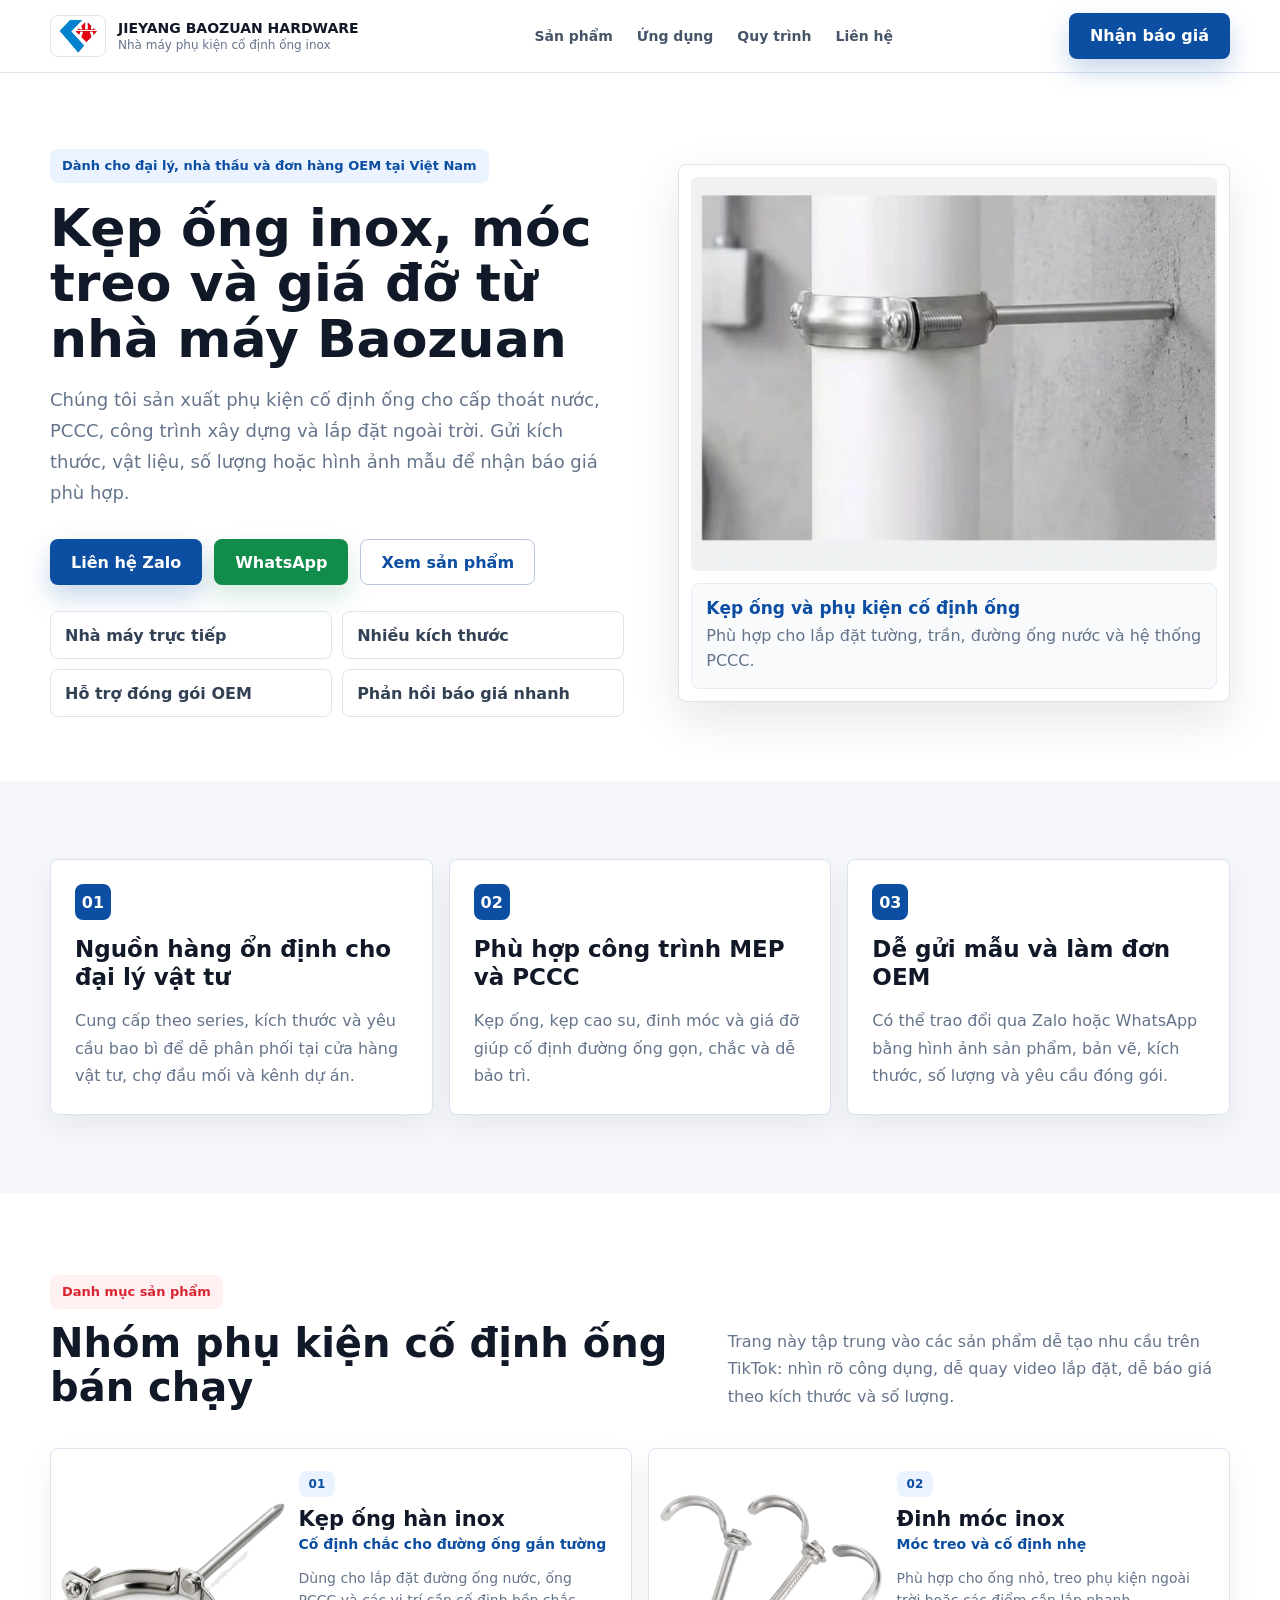
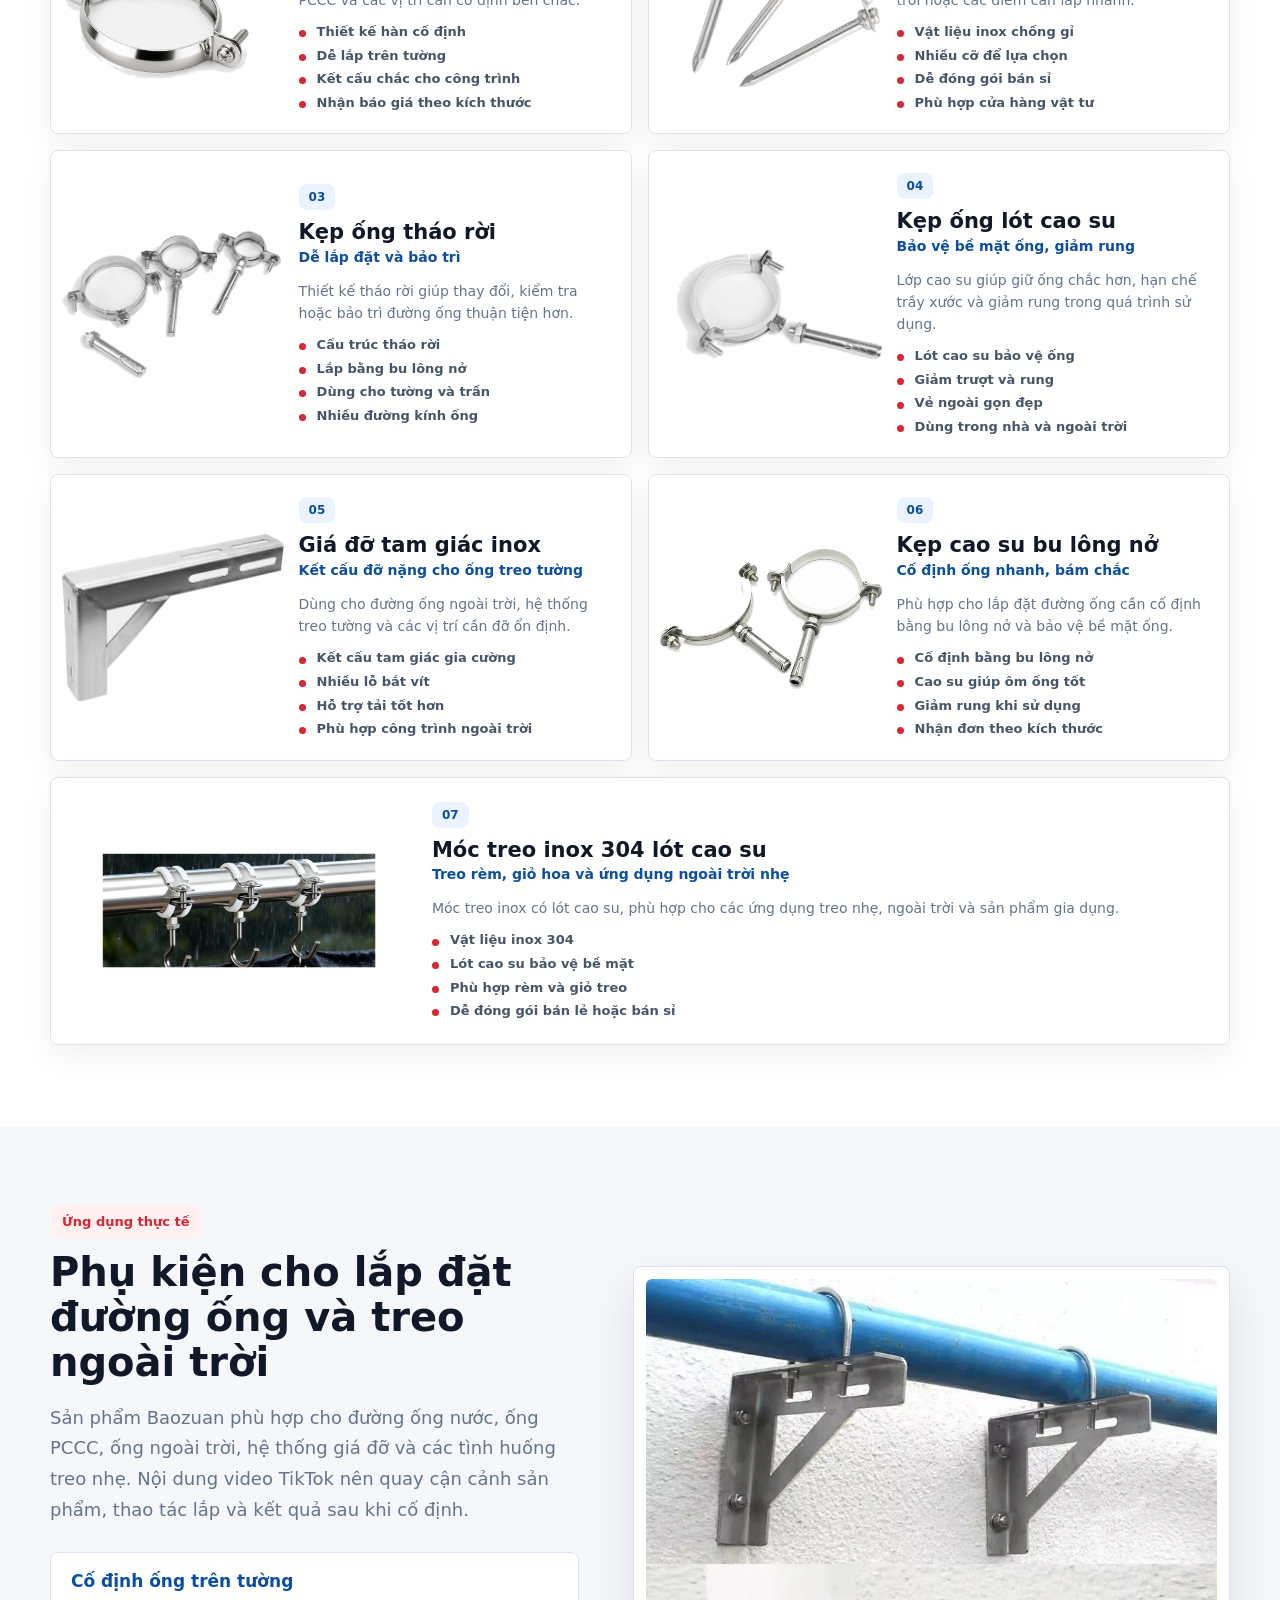
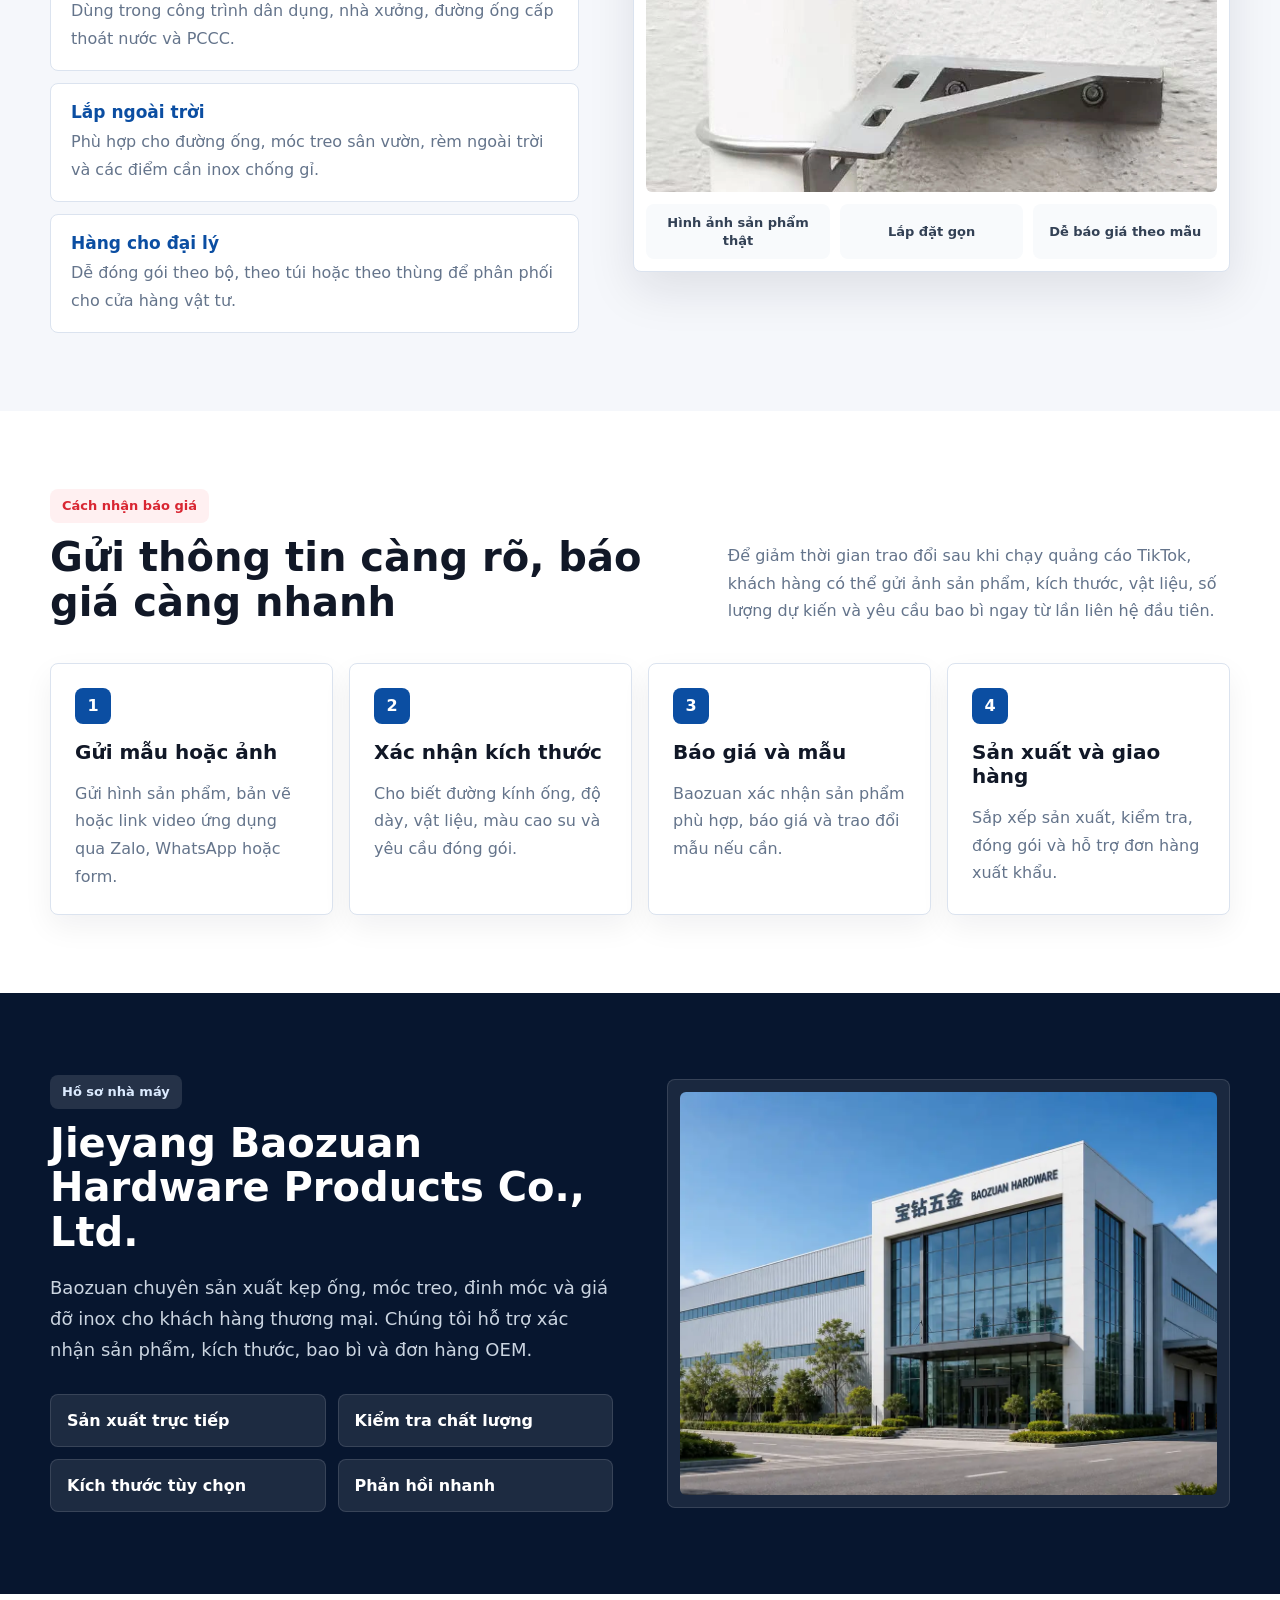
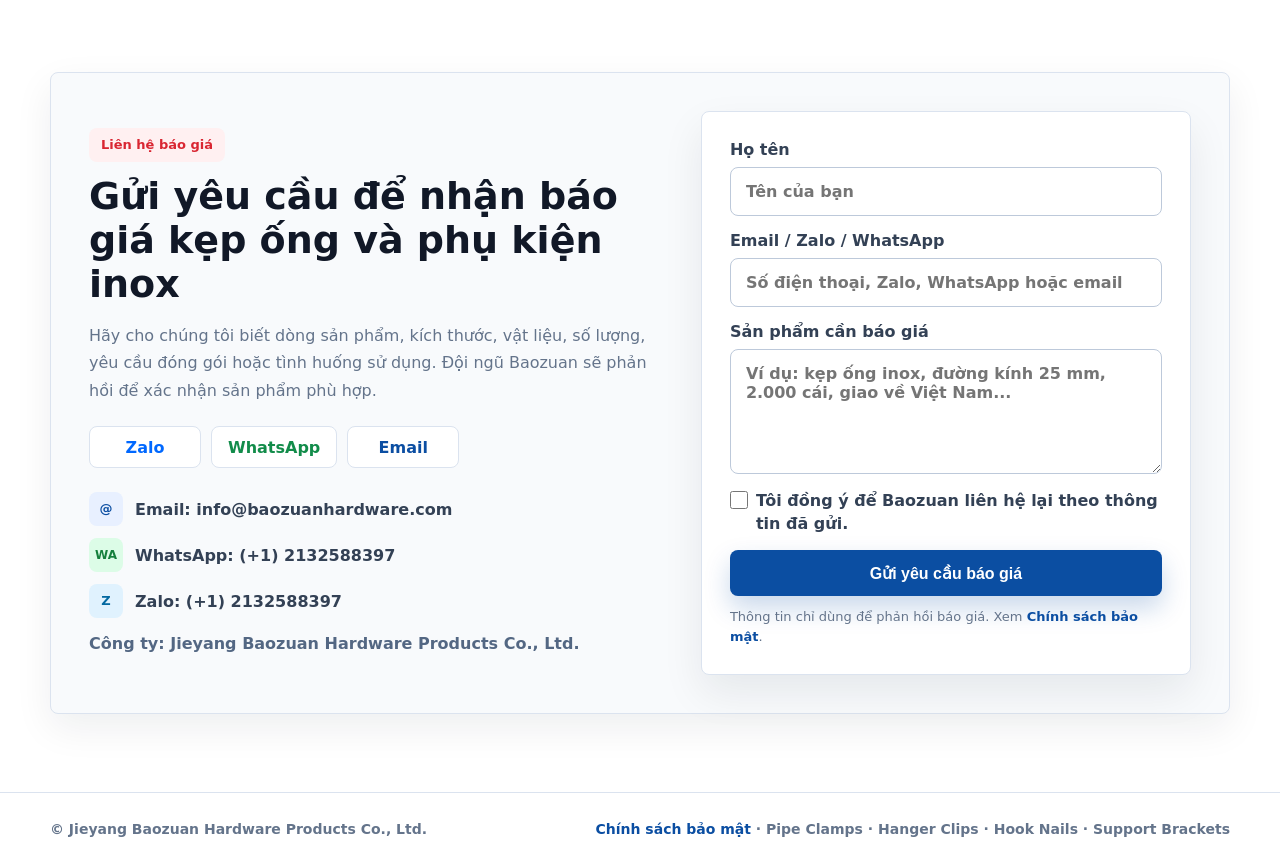
<file: 测试/index.html>
<!DOCTYPE html>
<html lang="vi">
<head>
  <meta charset="UTF-8" />
  <meta name="viewport" content="width=device-width, initial-scale=1.0" />
  <title>Baozuan Hardware | Kẹp ống inox, móc treo & giá đỡ cho thị trường Việt Nam</title>
  <meta name="description" content="Jieyang Baozuan Hardware sản xuất kẹp ống inox, kẹp cao su, móc treo, đinh móc và giá đỡ cho đại lý vật tư, nhà thầu MEP, công trình cấp thoát nước và PCCC tại Việt Nam." />
  <meta name="robots" content="index, follow" />
  <link rel="canonical" href="https://baozuanhardware.com/" />
  <meta property="og:type" content="website" />
  <meta property="og:title" content="Baozuan Hardware | Kẹp ống inox cho dự án và đại lý tại Việt Nam" />
  <meta property="og:description" content="Nhà máy sản xuất kẹp ống inox, móc treo, đinh móc và giá đỡ. Nhận báo giá nhanh qua Zalo, WhatsApp hoặc form yêu cầu." />
  <meta property="og:image" content="https://baozuanhardware.com/assets/hero_clamp.webp" />
  <meta property="og:url" content="https://baozuanhardware.com/" />
  <link rel="stylesheet" href="style.css" />
</head>
<body>
  <header class="site-header">
    <div class="container header-inner">
      <a class="brand" href="#top" aria-label="Baozuan Hardware">
        <span class="brand-mark"><img src="assets/logo.png" alt="Baozuan Hardware logo" /></span>
        <span>
          <strong>JIEYANG BAOZUAN HARDWARE</strong>
          <small>Nhà máy phụ kiện cố định ống inox</small>
        </span>
      </a>
      <nav class="main-nav" aria-label="Điều hướng chính">
        <a href="#products">Sản phẩm</a>
        <a href="#applications">Ứng dụng</a>
        <a href="#process">Quy trình</a>
        <a href="#contact">Liên hệ</a>
      </nav>
      <a class="btn btn-primary header-btn" href="#contact" data-track="Header Quote">Nhận báo giá</a>
    </div>
  </header>

  <main id="top">
    <section class="hero section-white">
      <div class="container hero-grid">
        <div class="hero-copy">
          <span class="eyebrow">Dành cho đại lý, nhà thầu và đơn hàng OEM tại Việt Nam</span>
          <h1>Kẹp ống inox, móc treo và giá đỡ từ nhà máy Baozuan</h1>
          <p class="lead">Chúng tôi sản xuất phụ kiện cố định ống cho cấp thoát nước, PCCC, công trình xây dựng và lắp đặt ngoài trời. Gửi kích thước, vật liệu, số lượng hoặc hình ảnh mẫu để nhận báo giá phù hợp.</p>
          <div class="hero-actions">
            <a class="btn btn-primary" href="https://zalo.me/12132588397" target="_blank" rel="noopener" data-track="Zalo Hero">Liên hệ Zalo</a>
            <a class="btn btn-whatsapp" href="https://wa.me/12132588397?text=Hello%20Baozuan%20Hardware%2C%20I%20need%20a%20quotation%20for%20pipe%20clamps." target="_blank" rel="noopener" data-track="WhatsApp Hero">WhatsApp</a>
            <a class="btn btn-secondary" href="#products" data-track="View Products">Xem sản phẩm</a>
          </div>
          <div class="hero-badges" aria-label="Lợi thế chính">
            <span>Nhà máy trực tiếp</span>
            <span>Nhiều kích thước</span>
            <span>Hỗ trợ đóng gói OEM</span>
            <span>Phản hồi báo giá nhanh</span>
          </div>
        </div>
        <div class="hero-media">
          <img src="assets/hero_clamp.webp" alt="Kẹp ống inox cố định trên tường" />
          <div class="media-caption">
            <strong>Kẹp ống và phụ kiện cố định ống</strong>
            <span>Phù hợp cho lắp đặt tường, trần, đường ống nước và hệ thống PCCC.</span>
          </div>
        </div>
      </div>
    </section>

    <section class="market-fit">
      <div class="container fit-grid">
        <article class="fit-item">
          <span>01</span>
          <h2>Nguồn hàng ổn định cho đại lý vật tư</h2>
          <p>Cung cấp theo series, kích thước và yêu cầu bao bì để dễ phân phối tại cửa hàng vật tư, chợ đầu mối và kênh dự án.</p>
        </article>
        <article class="fit-item">
          <span>02</span>
          <h2>Phù hợp công trình MEP và PCCC</h2>
          <p>Kẹp ống, kẹp cao su, đinh móc và giá đỡ giúp cố định đường ống gọn, chắc và dễ bảo trì.</p>
        </article>
        <article class="fit-item">
          <span>03</span>
          <h2>Dễ gửi mẫu và làm đơn OEM</h2>
          <p>Có thể trao đổi qua Zalo hoặc WhatsApp bằng hình ảnh sản phẩm, bản vẽ, kích thước, số lượng và yêu cầu đóng gói.</p>
        </article>
      </div>
    </section>

    <section id="products" class="products section-white">
      <div class="container">
        <div class="section-heading two-col">
          <div>
            <span class="eyebrow red">Danh mục sản phẩm</span>
            <h2>Nhóm phụ kiện cố định ống bán chạy</h2>
          </div>
          <p>Trang này tập trung vào các sản phẩm dễ tạo nhu cầu trên TikTok: nhìn rõ công dụng, dễ quay video lắp đặt, dễ báo giá theo kích thước và số lượng.</p>
        </div>

        <div class="product-grid">
          <article class="product-card">
            <img src="assets/weld_on_pipe_clamp.webp" alt="Kẹp ống inox hàn cố định" />
            <div class="product-body">
              <span class="product-no">01</span>
              <h3>Kẹp ống hàn inox</h3>
              <p class="subtitle">Cố định chắc cho đường ống gắn tường</p>
              <p>Dùng cho lắp đặt đường ống nước, ống PCCC và các vị trí cần cố định bền chắc.</p>
              <ul>
                <li>Thiết kế hàn cố định</li>
                <li>Dễ lắp trên tường</li>
                <li>Kết cấu chắc cho công trình</li>
                <li>Nhận báo giá theo kích thước</li>
              </ul>
            </div>
          </article>

          <article class="product-card">
            <img src="assets/hook_nail.webp" alt="Đinh móc inox dùng cố định ống" />
            <div class="product-body">
              <span class="product-no">02</span>
              <h3>Đinh móc inox</h3>
              <p class="subtitle">Móc treo và cố định nhẹ</p>
              <p>Phù hợp cho ống nhỏ, treo phụ kiện ngoài trời hoặc các điểm cần lắp nhanh.</p>
              <ul>
                <li>Vật liệu inox chống gỉ</li>
                <li>Nhiều cỡ để lựa chọn</li>
                <li>Dễ đóng gói bán sỉ</li>
                <li>Phù hợp cửa hàng vật tư</li>
              </ul>
            </div>
          </article>

          <article class="product-card">
            <img src="assets/detachable_pipe_clamp.webp" alt="Kẹp ống tháo rời có bu lông nở" />
            <div class="product-body">
              <span class="product-no">03</span>
              <h3>Kẹp ống tháo rời</h3>
              <p class="subtitle">Dễ lắp đặt và bảo trì</p>
              <p>Thiết kế tháo rời giúp thay đổi, kiểm tra hoặc bảo trì đường ống thuận tiện hơn.</p>
              <ul>
                <li>Cấu trúc tháo rời</li>
                <li>Lắp bằng bu lông nở</li>
                <li>Dùng cho tường và trần</li>
                <li>Nhiều đường kính ống</li>
              </ul>
            </div>
          </article>

          <article class="product-card">
            <img src="assets/rubber_lined_pipe_clamp.webp" alt="Kẹp ống inox lót cao su" />
            <div class="product-body">
              <span class="product-no">04</span>
              <h3>Kẹp ống lót cao su</h3>
              <p class="subtitle">Bảo vệ bề mặt ống, giảm rung</p>
              <p>Lớp cao su giúp giữ ống chắc hơn, hạn chế trầy xước và giảm rung trong quá trình sử dụng.</p>
              <ul>
                <li>Lót cao su bảo vệ ống</li>
                <li>Giảm trượt và rung</li>
                <li>Vẻ ngoài gọn đẹp</li>
                <li>Dùng trong nhà và ngoài trời</li>
              </ul>
            </div>
          </article>

          <article class="product-card">
            <img src="assets/support_brace.webp" alt="Giá đỡ tam giác inox cho đường ống" />
            <div class="product-body">
              <span class="product-no">05</span>
              <h3>Giá đỡ tam giác inox</h3>
              <p class="subtitle">Kết cấu đỡ nặng cho ống treo tường</p>
              <p>Dùng cho đường ống ngoài trời, hệ thống treo tường và các vị trí cần đỡ ổn định.</p>
              <ul>
                <li>Kết cấu tam giác gia cường</li>
                <li>Nhiều lỗ bắt vít</li>
                <li>Hỗ trợ tải tốt hơn</li>
                <li>Phù hợp công trình ngoài trời</li>
              </ul>
            </div>
          </article>

          <article class="product-card">
            <img src="assets/hanger_clip.webp" alt="Kẹp ống lót cao su có bu lông nở" />
            <div class="product-body">
              <span class="product-no">06</span>
              <h3>Kẹp cao su bu lông nở</h3>
              <p class="subtitle">Cố định ống nhanh, bám chắc</p>
              <p>Phù hợp cho lắp đặt đường ống cần cố định bằng bu lông nở và bảo vệ bề mặt ống.</p>
              <ul>
                <li>Cố định bằng bu lông nở</li>
                <li>Cao su giúp ôm ống tốt</li>
                <li>Giảm rung khi sử dụng</li>
                <li>Nhận đơn theo kích thước</li>
              </ul>
            </div>
          </article>

          <article class="product-card wide-card">
            <img src="assets/hanging_hook.webp" alt="Móc treo inox 304 lót cao su" />
            <div class="product-body">
              <span class="product-no">07</span>
              <h3>Móc treo inox 304 lót cao su</h3>
              <p class="subtitle">Treo rèm, giỏ hoa và ứng dụng ngoài trời nhẹ</p>
              <p>Móc treo inox có lót cao su, phù hợp cho các ứng dụng treo nhẹ, ngoài trời và sản phẩm gia dụng.</p>
              <ul>
                <li>Vật liệu inox 304</li>
                <li>Lót cao su bảo vệ bề mặt</li>
                <li>Phù hợp rèm và giỏ treo</li>
                <li>Dễ đóng gói bán lẻ hoặc bán sỉ</li>
              </ul>
            </div>
          </article>
        </div>
      </div>
    </section>

    <section id="applications" class="applications">
      <div class="container application-grid">
        <div>
          <span class="eyebrow red">Ứng dụng thực tế</span>
          <h2>Phụ kiện cho lắp đặt đường ống và treo ngoài trời</h2>
          <p class="lead">Sản phẩm Baozuan phù hợp cho đường ống nước, ống PCCC, ống ngoài trời, hệ thống giá đỡ và các tình huống treo nhẹ. Nội dung video TikTok nên quay cận cảnh sản phẩm, thao tác lắp và kết quả sau khi cố định.</p>
          <div class="application-list">
            <div>
              <strong>Cố định ống trên tường</strong>
              <p>Dùng trong công trình dân dụng, nhà xưởng, đường ống cấp thoát nước và PCCC.</p>
            </div>
            <div>
              <strong>Lắp ngoài trời</strong>
              <p>Phù hợp cho đường ống, móc treo sân vườn, rèm ngoài trời và các điểm cần inox chống gỉ.</p>
            </div>
            <div>
              <strong>Hàng cho đại lý</strong>
              <p>Dễ đóng gói theo bộ, theo túi hoặc theo thùng để phân phối cho cửa hàng vật tư.</p>
            </div>
          </div>
        </div>
        <div class="image-panel">
          <img src="assets/application.webp" alt="Ứng dụng lắp đặt phụ kiện cố định ống" />
          <div class="panel-tags">
            <span>Hình ảnh sản phẩm thật</span>
            <span>Lắp đặt gọn</span>
            <span>Dễ báo giá theo mẫu</span>
          </div>
        </div>
      </div>
    </section>

    <section id="process" class="process-section section-white">
      <div class="container">
        <div class="section-heading two-col">
          <div>
            <span class="eyebrow red">Cách nhận báo giá</span>
            <h2>Gửi thông tin càng rõ, báo giá càng nhanh</h2>
          </div>
          <p>Để giảm thời gian trao đổi sau khi chạy quảng cáo TikTok, khách hàng có thể gửi ảnh sản phẩm, kích thước, vật liệu, số lượng dự kiến và yêu cầu bao bì ngay từ lần liên hệ đầu tiên.</p>
        </div>
        <div class="process-grid">
          <article>
            <span>1</span>
            <h3>Gửi mẫu hoặc ảnh</h3>
            <p>Gửi hình sản phẩm, bản vẽ hoặc link video ứng dụng qua Zalo, WhatsApp hoặc form.</p>
          </article>
          <article>
            <span>2</span>
            <h3>Xác nhận kích thước</h3>
            <p>Cho biết đường kính ống, độ dày, vật liệu, màu cao su và yêu cầu đóng gói.</p>
          </article>
          <article>
            <span>3</span>
            <h3>Báo giá và mẫu</h3>
            <p>Baozuan xác nhận sản phẩm phù hợp, báo giá và trao đổi mẫu nếu cần.</p>
          </article>
          <article>
            <span>4</span>
            <h3>Sản xuất và giao hàng</h3>
            <p>Sắp xếp sản xuất, kiểm tra, đóng gói và hỗ trợ đơn hàng xuất khẩu.</p>
          </article>
        </div>
      </div>
    </section>

    <section id="factory" class="factory-section">
      <div class="container factory-grid">
        <div>
          <span class="eyebrow light">Hồ sơ nhà máy</span>
          <h2>Jieyang Baozuan Hardware Products Co., Ltd.</h2>
          <p class="lead">Baozuan chuyên sản xuất kẹp ống, móc treo, đinh móc và giá đỡ inox cho khách hàng thương mại. Chúng tôi hỗ trợ xác nhận sản phẩm, kích thước, bao bì và đơn hàng OEM.</p>
          <div class="factory-points">
            <span>Sản xuất trực tiếp</span>
            <span>Kiểm tra chất lượng</span>
            <span>Kích thước tùy chọn</span>
            <span>Phản hồi nhanh</span>
          </div>
        </div>
        <div class="factory-image">
          <img src="assets/factory.webp" alt="Nhà máy và xưởng sản xuất Baozuan Hardware" />
        </div>
      </div>
    </section>

    <section id="contact" class="contact section-white">
      <div class="container contact-card">
        <div>
          <span class="eyebrow red">Liên hệ báo giá</span>
          <h2>Gửi yêu cầu để nhận báo giá kẹp ống và phụ kiện inox</h2>
          <p>Hãy cho chúng tôi biết dòng sản phẩm, kích thước, vật liệu, số lượng, yêu cầu đóng gói hoặc tình huống sử dụng. Đội ngũ Baozuan sẽ phản hồi để xác nhận sản phẩm phù hợp.</p>
          <div class="quick-contact" aria-label="Liên hệ nhanh">
            <a href="https://zalo.me/12132588397" target="_blank" rel="noopener" data-track="Zalo Contact">Zalo</a>
            <a href="https://wa.me/12132588397?text=Hello%20Baozuan%20Hardware%2C%20I%20need%20a%20quotation%20for%20pipe%20clamps." target="_blank" rel="noopener" data-track="WhatsApp Contact">WhatsApp</a>
            <a href="mailto:info@baozuanhardware.com" data-track="Email Contact">Email</a>
          </div>
          <div class="contact-info">
            <p class="contact-line"><span class="contact-icon email-icon" aria-hidden="true">@</span><span><strong>Email:</strong> info@baozuanhardware.com</span></p>
            <p class="contact-line"><span class="contact-icon whatsapp-icon" aria-hidden="true">WA</span><span><strong>WhatsApp:</strong> (+1) 2132588397</span></p>
            <p class="contact-line"><span class="contact-icon zalo-icon" aria-hidden="true">Z</span><span><strong>Zalo:</strong> (+1) 2132588397</span></p>
            <p class="company-line"><strong>Công ty:</strong> Jieyang Baozuan Hardware Products Co., Ltd.</p>
          </div>
        </div>
        <form class="inquiry-form" id="inquiryForm" autocomplete="on" novalidate>
          <input class="hp-field" type="text" name="company" tabindex="-1" autocomplete="off" aria-hidden="true" />
          <label>
            Họ tên
            <input type="text" name="name" placeholder="Tên của bạn" required minlength="2" />
          </label>
          <label>
            Email / Zalo / WhatsApp
            <input type="text" name="contact" placeholder="Số điện thoại, Zalo, WhatsApp hoặc email" required />
          </label>
          <label>
            Sản phẩm cần báo giá
            <textarea name="message" rows="5" placeholder="Ví dụ: kẹp ống inox, đường kính 25 mm, 2.000 cái, giao về Việt Nam..." required minlength="10"></textarea>
          </label>
          <label class="consent-line">
            <input type="checkbox" name="consent" value="yes" required />
            <span>Tôi đồng ý để Baozuan liên hệ lại theo thông tin đã gửi.</span>
          </label>
          <button class="btn btn-primary" type="submit" data-track="Submit Inquiry">Gửi yêu cầu báo giá</button>
          <p class="privacy-note">Thông tin chỉ dùng để phản hồi báo giá. Xem <a href="privacy.html">Chính sách bảo mật</a>.</p>
          <p class="form-status" id="formStatus" role="status" aria-live="polite"></p>
        </form>
      </div>
    </section>
  </main>

  <div class="mobile-cta" aria-label="Liên hệ nhanh trên di động">
    <a href="https://zalo.me/12132588397" target="_blank" rel="noopener" data-track="Mobile Zalo">Zalo</a>
    <a href="https://wa.me/12132588397?text=Hello%20Baozuan%20Hardware%2C%20I%20need%20a%20quotation%20for%20pipe%20clamps." target="_blank" rel="noopener" data-track="Mobile WhatsApp">WhatsApp</a>
    <a href="#contact" data-track="Mobile Form">Báo giá</a>
  </div>

  <footer class="site-footer">
    <div class="container footer-inner">
      <p>© Jieyang Baozuan Hardware Products Co., Ltd.</p>
      <p><a href="privacy.html">Chính sách bảo mật</a> · Pipe Clamps · Hanger Clips · Hook Nails · Support Brackets</p>
    </div>
  </footer>

  <script src="assets/inquiry.js" defer></script>
</body>
</html>
</file>
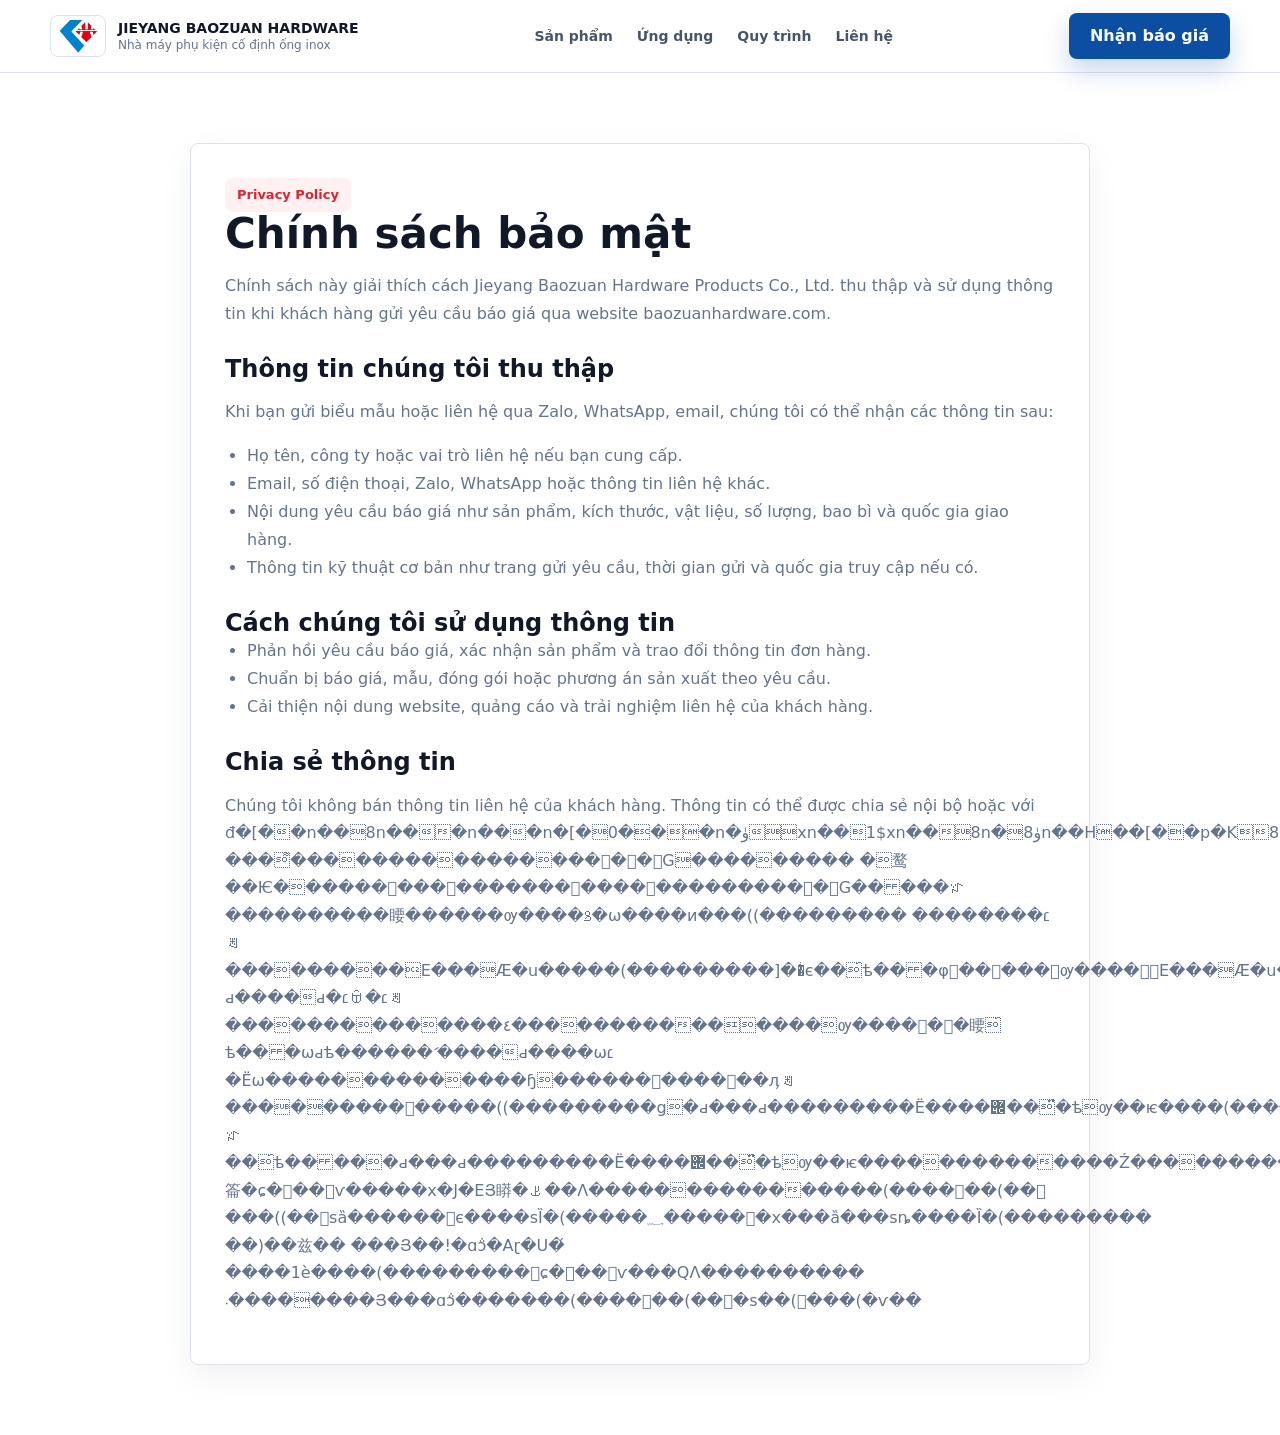
<file: 测试/privacy.html>
<!DOCTYPE html>
<html lang="vi">
<head>
  <meta charset="UTF-8" />
  <meta name="viewport" content="width=device-width, initial-scale=1.0" />
  <title>Chính sách bảo mật | Baozuan Hardware</title>
  <meta name="description" content="Chính sách bảo mật của Jieyang Baozuan Hardware Products Co., Ltd. cho biểu mẫu liên hệ và yêu cầu báo giá." />
  <meta name="robots" content="index, follow" />
  <link rel="canonical" href="https://baozuanhardware.com/privacy.html" />
  <link rel="stylesheet" href="style.css" />
</head>
<body>
  <header class="site-header">
    <div class="container header-inner">
      <a class="brand" href="index.html#top" aria-label="Baozuan Hardware">
        <span class="brand-mark"><img src="assets/logo.png" alt="Baozuan Hardware logo" /></span>
        <span>
          <strong>JIEYANG BAOZUAN HARDWARE</strong>
          <small>Nhà máy phụ kiện cố định ống inox</small>
        </span>
      </a>
      <nav class="main-nav" aria-label="Điều hướng chính">
        <a href="index.html#products">Sản phẩm</a>
        <a href="index.html#applications">Ứng dụng</a>
        <a href="index.html#process">Quy trình</a>
        <a href="index.html#contact">Liên hệ</a>
      </nav>
      <a class="btn btn-primary header-btn" href="index.html#contact">Nhận báo giá</a>
    </div>
  </header>

  <main class="privacy-page section-white">
    <div class="container privacy-card">
      <span class="eyebrow red">Privacy Policy</span>
      <h1>Chính sách bảo mật</h1>
      <p>Chính sách này giải thích cách Jieyang Baozuan Hardware Products Co., Ltd. thu thập và sử dụng thông tin khi khách hàng gửi yêu cầu báo giá qua website baozuanhardware.com.</p>

      <h2>Thông tin chúng tôi thu thập</h2>
      <p>Khi bạn gửi biểu mẫu hoặc liên hệ qua Zalo, WhatsApp, email, chúng tôi có thể nhận các thông tin sau:</p>
      <ul>
        <li>Họ tên, công ty hoặc vai trò liên hệ nếu bạn cung cấp.</li>
        <li>Email, số điện thoại, Zalo, WhatsApp hoặc thông tin liên hệ khác.</li>
        <li>Nội dung yêu cầu báo giá như sản phẩm, kích thước, vật liệu, số lượng, bao bì và quốc gia giao hàng.</li>
        <li>Thông tin kỹ thuật cơ bản như trang gửi yêu cầu, thời gian gửi và quốc gia truy cập nếu có.</li>
      </ul>

      <h2>Cách chúng tôi sử dụng thông tin</h2>
      <ul>
        <li>Phản hồi yêu cầu báo giá, xác nhận sản phẩm và trao đổi thông tin đơn hàng.</li>
        <li>Chuẩn bị báo giá, mẫu, đóng gói hoặc phương án sản xuất theo yêu cầu.</li>
        <li>Cải thiện nội dung website, quảng cáo và trải nghiệm liên hệ của khách hàng.</li>
      </ul>

      <h2>Chia sẻ thông tin</h2>
      <p>Chúng tôi không bán thông tin liên hệ của khách hàng. Thông tin có thể được chia sẻ nội bộ hoặc với đ�[��n��8n���n���n�[�0���n�ۈxn��1$xn��8n�ۈ8n��H��[��p�K8n�H0�H1$j��:�r�v���������v2GW�G,:���rF���rƜ:����r���ࠢƃ#��kRG.��l:.�6�n�s���#���F�;F�rF���:�R>�wR,:�v�:IÆ���ԁ�ɽ�������ѣ��E����������������ѹ�����ɽ���ѣ��u���������ꝸ�ѡ����ЃG��������͌������������������G����������鹜��Ѥ������������������������������G�����ꅸ����������䁏������ѹ����ꝸ�ѡ����и���((�����������������׆ꍹ���������E���Æ�u�����(���������]��ͥє��́ѣ���φ�����ѹ����E���Æ�u�������Q��Q���A�ᕰ�����݌��ѹ����������������ԁ�Æ��G�������ԁ����ԁ�׆ꌁ�׆ꍹ��������������٤���������������ѹ������䁏́ѣ���ѡԁѣ����������ԁ����ѡ׆�Ёѡ��������������ɧ������������ӆꍹ��������������((���������g�ԁ���ԁ���������Ё����݌��̈́�ѣѹ��ѥ����(����������ꅸ��́ѣ�����ԁ���ԁ���������Ё����݌��̈́�ѣѹ��ѥ��������������Ź����������������ӆ�m����������Յ���ɑ݅ɔ��������((�������������͠�Mյ�������(���������]��������Ё���х�Ё��х��́�����սхѥ���ɕ�եɕ����́����Ѽ�ɕ������Ѽ����եɥ�̰��ɕ��ɔ��սхѥ��̰�������Ё�ɑ��̰����ɽٔ�ѡ��ݕ�ͥє�����������ɔ���ٕ�ѥͥ�����ə�ɵ������]�������Ё͕������ѽ��ȁ���х�Ё����ɵ�ѥ����Q������є��ȁ����є���ȁ����ɵ�ѥ�������х�Ё��������Յ���ɑ݅ɔ��������((���������񄁍�����Ѹ��Ѹ�͕������䈁�ɕ�􉥹��๡ѵ�����х�Ј�EՅ䁳�ꅤ��Ʌ����������������(����𽑥��(��𽵅���((��񙽽ѕȁ������ͥє����ѕȈ�(�����؁�����􉍽�х���ȁ���ѕȵ����Ȉ�(���������
��)��兹��	���Յ��!�ɑ݅ɔ�Aɽ�Ս�́����1ѐ����(���������񄁡ɕ�􉥹��๡ѵ���QɅ����������
܁��������Յ���ɑ݅ɔ�������(����𽑥��(��𽙽�ѕ��(𽉽���(�ѵ��
</file>
<file: 测试/style.css>
:root {
  --blue: #0b4ea2;
  --blue-dark: #073977;
  --red: #d92632;
  --green: #128c4a;
  --ink: #111827;
  --text: #243244;
  --muted: #64748b;
  --line: #dbe3ef;
  --soft: #f5f7fb;
  --card: #ffffff;
  --shadow: 0 18px 48px rgba(15, 23, 42, 0.1);
}

* { box-sizing: border-box; }
html { scroll-behavior: smooth; }
body {
  margin: 0;
  font-family: Inter, ui-sans-serif, system-ui, -apple-system, BlinkMacSystemFont, "Segoe UI", Arial, sans-serif;
  background: var(--soft);
  color: var(--text);
}
body,
input,
textarea,
button { font-size: 16px; }
img { max-width: 100%; display: block; }
a { color: inherit; text-decoration: none; }
.container { width: min(1180px, calc(100% - 40px)); margin: 0 auto; }
.section-white { background: #fff; }

.site-header {
  position: sticky;
  top: 0;
  z-index: 20;
  background: rgba(255, 255, 255, 0.94);
  border-bottom: 1px solid var(--line);
  backdrop-filter: blur(14px);
}
.header-inner {
  display: flex;
  align-items: center;
  justify-content: space-between;
  gap: 22px;
  min-height: 72px;
}
.brand {
  display: inline-flex;
  align-items: center;
  gap: 12px;
  min-width: 0;
}
.brand-mark {
  width: 56px;
  height: 42px;
  border: 1px solid var(--line);
  border-radius: 8px;
  display: grid;
  place-items: center;
  background: #fff;
  flex: 0 0 auto;
  overflow: hidden;
}
.brand-mark img {
  width: 48px;
  height: 34px;
  object-fit: contain;
}
.brand strong {
  display: block;
  color: var(--ink);
  font-size: 14px;
  letter-spacing: 0;
  white-space: nowrap;
}
.brand small {
  display: block;
  margin-top: 2px;
  color: var(--muted);
  font-size: 12px;
  line-height: 1.25;
}
.main-nav {
  display: flex;
  align-items: center;
  gap: 24px;
  color: #475569;
  font-weight: 750;
  font-size: 14px;
}
.main-nav a:hover { color: var(--blue); }

.btn {
  display: inline-flex;
  align-items: center;
  justify-content: center;
  min-height: 46px;
  padding: 0 20px;
  border-radius: 8px;
  border: 1px solid transparent;
  font-weight: 800;
  line-height: 1.2;
  text-align: center;
  cursor: pointer;
  transition: background 0.18s ease, border-color 0.18s ease, transform 0.18s ease;
}
.btn:hover { transform: translateY(-1px); }
.btn-primary { background: var(--blue); color: #fff; box-shadow: 0 12px 26px rgba(11, 78, 162, 0.22); }
.btn-primary:hover { background: var(--blue-dark); }
.btn-secondary { background: #fff; color: var(--blue); border-color: #b9c7dc; }
.btn-secondary:hover { border-color: var(--blue); }
.btn-whatsapp { background: var(--green); color: #fff; box-shadow: 0 12px 26px rgba(18, 140, 74, 0.18); }
.btn-whatsapp:hover { background: #0f783f; }

.hero { overflow: hidden; }
.hero-grid {
  display: grid;
  grid-template-columns: minmax(0, 1.02fr) minmax(360px, 0.98fr);
  gap: 54px;
  align-items: center;
  padding: 76px 0 64px;
}
.eyebrow {
  display: inline-flex;
  align-items: center;
  width: fit-content;
  max-width: 100%;
  padding: 8px 12px;
  border-radius: 8px;
  background: #eaf3ff;
  color: var(--blue);
  font-size: 13px;
  font-weight: 850;
  line-height: 1.35;
}
.eyebrow.red { background: #fff0f1; color: var(--red); }
.eyebrow.light { background: rgba(255, 255, 255, 0.12); color: #dbeafe; }
h1,
h2,
h3 {
  margin: 0;
  color: var(--ink);
  letter-spacing: 0;
}
h1 {
  margin-top: 18px;
  font-size: 52px;
  line-height: 1.07;
  max-width: 720px;
}
h2 {
  margin-top: 12px;
  font-size: 40px;
  line-height: 1.12;
}
h3 {
  font-size: 21px;
  line-height: 1.22;
}
p {
  color: var(--muted);
  line-height: 1.72;
}
.lead {
  font-size: 18px;
  max-width: 690px;
}
.hero-actions {
  display: flex;
  flex-wrap: wrap;
  gap: 12px;
  margin-top: 30px;
}
.hero-badges {
  display: grid;
  grid-template-columns: repeat(2, minmax(0, 1fr));
  gap: 10px;
  margin-top: 26px;
  max-width: 620px;
}
.hero-badges span {
  min-height: 48px;
  padding: 12px 14px;
  border: 1px solid var(--line);
  border-radius: 8px;
  background: #fff;
  color: #334155;
  font-weight: 800;
  display: flex;
  align-items: center;
}
.hero-media {
  position: relative;
  border: 1px solid var(--line);
  border-radius: 8px;
  background: #fff;
  box-shadow: var(--shadow);
  padding: 12px;
}
.hero-media img {
  width: 100%;
  aspect-ratio: 4 / 3;
  object-fit: cover;
  border-radius: 6px;
  background: #f8fafc;
}
.media-caption {
  display: grid;
  gap: 6px;
  margin-top: 12px;
  padding: 14px;
  border-radius: 8px;
  background: #f8fafc;
  border: 1px solid #e7edf6;
}
.media-caption strong {
  color: var(--blue);
  font-size: 17px;
}
.media-caption span {
  color: var(--muted);
  line-height: 1.55;
}

.market-fit,
.applications,
.process-section,
.contact { padding: 78px 0; }
.fit-grid {
  display: grid;
  grid-template-columns: repeat(3, minmax(0, 1fr));
  gap: 16px;
}
.fit-item {
  background: #fff;
  border: 1px solid var(--line);
  border-radius: 8px;
  padding: 24px;
  box-shadow: 0 12px 30px rgba(15, 23, 42, 0.06);
}
.fit-item span,
.process-grid span {
  display: inline-grid;
  place-items: center;
  width: 36px;
  height: 36px;
  border-radius: 8px;
  background: var(--blue);
  color: #fff;
  font-weight: 900;
  margin-bottom: 16px;
}
.fit-item h2 {
  margin: 0;
  font-size: 23px;
  line-height: 1.2;
}
.fit-item p { margin-bottom: 0; }

.products { padding: 82px 0; }
.section-heading { margin-bottom: 38px; }
.two-col {
  display: grid;
  grid-template-columns: minmax(0, 1fr) minmax(320px, 0.78fr);
  gap: 34px;
  align-items: end;
}
.two-col p {
  margin: 0;
  font-size: 16px;
}
.product-grid {
  display: grid;
  grid-template-columns: repeat(2, minmax(0, 1fr));
  gap: 16px;
}
.product-card {
  display: grid;
  grid-template-columns: minmax(190px, 0.42fr) minmax(0, 0.58fr);
  align-items: center;
  overflow: hidden;
  background: #fff;
  border: 1px solid var(--line);
  border-radius: 8px;
  box-shadow: 0 12px 32px rgba(15, 23, 42, 0.06);
}
.product-card img {
  width: min(100%, 240px);
  aspect-ratio: 1 / 1;
  object-fit: contain;
  margin: 18px auto;
  padding: 8px;
}
.product-body { padding: 22px 22px 22px 4px; }
.product-no {
  display: inline-flex;
  margin-bottom: 10px;
  background: #eaf3ff;
  color: var(--blue);
  font-weight: 900;
  padding: 6px 10px;
  border-radius: 8px;
  font-size: 12px;
}
.product-body h3 { font-size: 21px; }
.subtitle {
  color: var(--blue);
  font-weight: 850;
  margin: 7px 0 9px;
  line-height: 1.45;
  font-size: 14px;
}
.product-body > p {
  font-size: 14px;
  line-height: 1.58;
  margin: 0 0 12px;
}
.product-body ul {
  list-style: none;
  padding: 0;
  margin: 0;
  display: grid;
  gap: 6px;
}
.product-body li {
  position: relative;
  padding-left: 18px;
  color: #475569;
  font-size: 13px;
  line-height: 1.35;
  font-weight: 700;
}
.product-body li::before {
  content: "";
  position: absolute;
  left: 0;
  top: 0.55em;
  width: 7px;
  height: 7px;
  border-radius: 50%;
  background: var(--red);
}
.wide-card {
  grid-column: 1 / -1;
  grid-template-columns: minmax(220px, 0.32fr) minmax(0, 0.68fr);
}
.wide-card img {
  width: min(100%, 290px);
  max-height: 230px;
}

.application-grid {
  display: grid;
  grid-template-columns: minmax(0, 0.94fr) minmax(360px, 1.06fr);
  gap: 54px;
  align-items: center;
}
.application-list {
  display: grid;
  gap: 12px;
  margin-top: 26px;
}
.application-list div {
  padding: 18px 20px;
  border-radius: 8px;
  background: #fff;
  border: 1px solid var(--line);
}
.application-list strong {
  color: var(--blue);
  font-size: 17px;
}
.application-list p { margin: 6px 0 0; }
.image-panel {
  background: #fff;
  border: 1px solid var(--line);
  border-radius: 8px;
  padding: 12px;
  box-shadow: var(--shadow);
}
.image-panel img {
  width: 100%;
  border-radius: 6px;
  background: #f8fafc;
}
.panel-tags {
  display: grid;
  grid-template-columns: repeat(3, 1fr);
  gap: 10px;
  margin-top: 12px;
}
.panel-tags span {
  display: flex;
  align-items: center;
  justify-content: center;
  min-height: 46px;
  padding: 10px;
  border-radius: 8px;
  background: #f8fafc;
  color: #334155;
  font-weight: 800;
  text-align: center;
  font-size: 13px;
  line-height: 1.35;
}

.process-grid {
  display: grid;
  grid-template-columns: repeat(4, minmax(0, 1fr));
  gap: 16px;
}
.process-grid article {
  border: 1px solid var(--line);
  border-radius: 8px;
  padding: 24px;
  background: #fff;
  box-shadow: 0 12px 30px rgba(15, 23, 42, 0.06);
}
.process-grid h3 { font-size: 20px; }
.process-grid p { margin-bottom: 0; }

.factory-section {
  padding: 82px 0;
  background: #07162f;
  color: #fff;
}
.factory-section h2 { color: #fff; }
.factory-section p { color: #cbd5e1; }
.factory-grid {
  display: grid;
  grid-template-columns: minmax(0, 1fr) minmax(360px, 1fr);
  gap: 54px;
  align-items: center;
}
.factory-points {
  display: grid;
  grid-template-columns: repeat(2, minmax(0, 1fr));
  gap: 12px;
  margin-top: 28px;
}
.factory-points span {
  padding: 16px;
  border-radius: 8px;
  background: rgba(255, 255, 255, 0.09);
  border: 1px solid rgba(255, 255, 255, 0.12);
  font-weight: 850;
}
.factory-image {
  padding: 12px;
  border-radius: 8px;
  background: rgba(255, 255, 255, 0.08);
  border: 1px solid rgba(255, 255, 255, 0.12);
}
.factory-image img {
  border-radius: 6px;
  width: 100%;
  aspect-ratio: 4 / 3;
  object-fit: cover;
}

.contact-card {
  display: grid;
  grid-template-columns: minmax(0, 1fr) minmax(380px, 0.86fr);
  gap: 42px;
  align-items: center;
  padding: 38px;
  border-radius: 8px;
  background: #f8fafc;
  border: 1px solid var(--line);
  box-shadow: 0 14px 38px rgba(15, 23, 42, 0.07);
}
.contact h2 {
  font-size: 38px;
  line-height: 1.16;
  max-width: 650px;
}
.quick-contact {
  display: flex;
  flex-wrap: wrap;
  gap: 10px;
  margin-top: 22px;
}
.quick-contact a {
  display: inline-flex;
  align-items: center;
  justify-content: center;
  min-height: 42px;
  min-width: 112px;
  padding: 0 16px;
  border-radius: 8px;
  border: 1px solid var(--line);
  background: #fff;
  color: var(--blue);
  font-weight: 850;
}
.quick-contact a:nth-child(1) { color: #0068ff; }
.quick-contact a:nth-child(2) { color: var(--green); }
.contact-info {
  margin-top: 24px;
  display: grid;
  gap: 12px;
}
.contact-info p { margin: 0; }
.contact-line {
  display: flex;
  align-items: center;
  gap: 12px;
  color: #334155;
  font-weight: 700;
}
.company-line {
  color: #536783;
  font-weight: 650;
}
.contact-icon {
  width: 34px;
  height: 34px;
  border-radius: 8px;
  display: inline-flex;
  align-items: center;
  justify-content: center;
  font-size: 13px;
  font-weight: 900;
  flex: 0 0 34px;
}
.email-icon { background: #e8f0ff; color: var(--blue); }
.whatsapp-icon { background: #dcfce7; color: #15803d; font-size: 12px; }
.zalo-icon { background: #e0f2fe; color: #0369a1; }
.inquiry-form {
  display: grid;
  gap: 15px;
  width: 100%;
  max-width: 520px;
  justify-self: end;
  background: #fff;
  padding: 28px;
  border-radius: 8px;
  border: 1px solid var(--line);
  box-shadow: 0 18px 42px rgba(15, 23, 42, 0.08);
}
.inquiry-form label {
  display: grid;
  gap: 8px;
  color: #334155;
  font-weight: 850;
}
.inquiry-form input,
.inquiry-form textarea {
  width: 100%;
  border: 1px solid #bdc9da;
  border-radius: 8px;
  padding: 14px 15px;
  font: inherit;
  outline: none;
  background: #fff;
}
.inquiry-form input:focus,
.inquiry-form textarea:focus {
  border-color: var(--blue);
  box-shadow: 0 0 0 4px rgba(11, 78, 162, 0.12);
}
.consent-line {
  grid-template-columns: 18px minmax(0, 1fr);
  align-items: start;
  gap: 10px;
  font-weight: 650;
  color: #475569;
  line-height: 1.45;
}
.consent-line input {
  width: 18px;
  height: 18px;
  margin: 2px 0 0;
  padding: 0;
}
.privacy-note {
  margin: -4px 0 0;
  font-size: 13px;
  line-height: 1.5;
}
.privacy-note a,
.site-footer a { color: var(--blue); font-weight: 800; }

.site-footer {
  padding: 24px 0;
  border-top: 1px solid var(--line);
  background: #fff;
}
.footer-inner {
  display: flex;
  justify-content: space-between;
  gap: 18px;
  color: #64748b;
  font-weight: 700;
  font-size: 14px;
}
.footer-inner p { margin: 0; }

.mobile-cta { display: none; }

/* Inquiry form backend states */
.inquiry-form .hp-field {
  position: absolute;
  left: -9999px;
  width: 1px;
  height: 1px;
  padding: 0;
  border: 0;
  opacity: 0;
  pointer-events: none;
}
.inquiry-form button[disabled] {
  opacity: 0.72;
  cursor: not-allowed;
}
.form-status {
  display: none;
  margin: 0;
  padding: 12px 14px;
  border-radius: 8px;
  font-size: 14px;
  line-height: 1.5;
}
.form-status.show { display: block; }
.form-status.success {
  color: #166534;
  background: #dcfce7;
  border: 1px solid #86efac;
}
.form-status.error {
  color: #991b1b;
  background: #fee2e2;
  border: 1px solid #fecaca;
}

.privacy-page {
  padding: 70px 0;
}
.privacy-card {
  max-width: 900px;
  padding: 34px;
  border: 1px solid var(--line);
  border-radius: 8px;
  background: #fff;
  box-shadow: 0 12px 34px rgba(15, 23, 42, 0.06);
}
.privacy-card h1 {
  font-size: 42px;
  margin-top: 0;
}
.privacy-card h2 {
  font-size: 24px;
  margin-top: 28px;
}
.privacy-card ul {
  margin: 0;
  padding-left: 22px;
  color: var(--muted);
  line-height: 1.75;
}

@media (max-width: 980px) {
  h1 { font-size: 42px; }
  h2 { font-size: 34px; }
  .main-nav { display: none; }
  .hero-grid,
  .two-col,
  .application-grid,
  .factory-grid,
  .contact-card {
    grid-template-columns: 1fr;
  }
  .hero-grid { padding: 58px 0 52px; }
  .hero-media,
  .inquiry-form { max-width: none; justify-self: stretch; }
  .fit-grid,
  .process-grid,
  .product-grid { grid-template-columns: repeat(2, minmax(0, 1fr)); }
  .product-card,
  .wide-card { grid-template-columns: 1fr; }
  .product-body { padding: 6px 22px 24px; }
  .product-card img {
    width: min(100%, 250px);
    margin: 18px auto 4px;
  }
}

@media (max-width: 640px) {
  body { padding-bottom: 64px; }
  body,
  input,
  textarea,
  button { font-size: 15px; }
  .container { width: min(100% - 28px, 1180px); }
  .header-inner { min-height: 66px; }
  .header-btn { display: none; }
  .brand strong {
    font-size: 12px;
    white-space: normal;
  }
  .brand small { display: none; }
  .brand-mark {
    width: 50px;
    height: 38px;
  }
  h1 {
    font-size: 34px;
    line-height: 1.12;
  }
  h2 {
    font-size: 29px;
    line-height: 1.18;
  }
  h3 { font-size: 20px; }
  .lead { font-size: 16px; }
  .hero-grid,
  .products,
  .market-fit,
  .applications,
  .process-section,
  .factory-section,
  .contact,
  .privacy-page { padding: 52px 0; }
  .hero-actions { display: grid; grid-template-columns: 1fr; }
  .hero-badges,
  .fit-grid,
  .process-grid,
  .product-grid,
  .factory-points,
  .panel-tags { grid-template-columns: 1fr; }
  .contact-card,
  .privacy-card { padding: 22px; }
  .contact h2,
  .privacy-card h1 { font-size: 30px; }
  .contact-line { align-items: flex-start; }
  .footer-inner { flex-direction: column; }
  .mobile-cta {
    position: fixed;
    left: 0;
    right: 0;
    bottom: 0;
    z-index: 30;
    display: grid;
    grid-template-columns: repeat(3, 1fr);
    gap: 1px;
    padding: 8px;
    background: rgba(255, 255, 255, 0.95);
    border-top: 1px solid var(--line);
    box-shadow: 0 -10px 28px rgba(15, 23, 42, 0.12);
  }
  .mobile-cta a {
    min-height: 46px;
    display: flex;
    align-items: center;
    justify-content: center;
    border-radius: 8px;
    background: var(--blue);
    color: #fff;
    font-weight: 900;
    text-align: center;
  }
  .mobile-cta a:nth-child(2) { background: var(--green); }
  .mobile-cta a:nth-child(3) { background: var(--red); }
}
</file>
